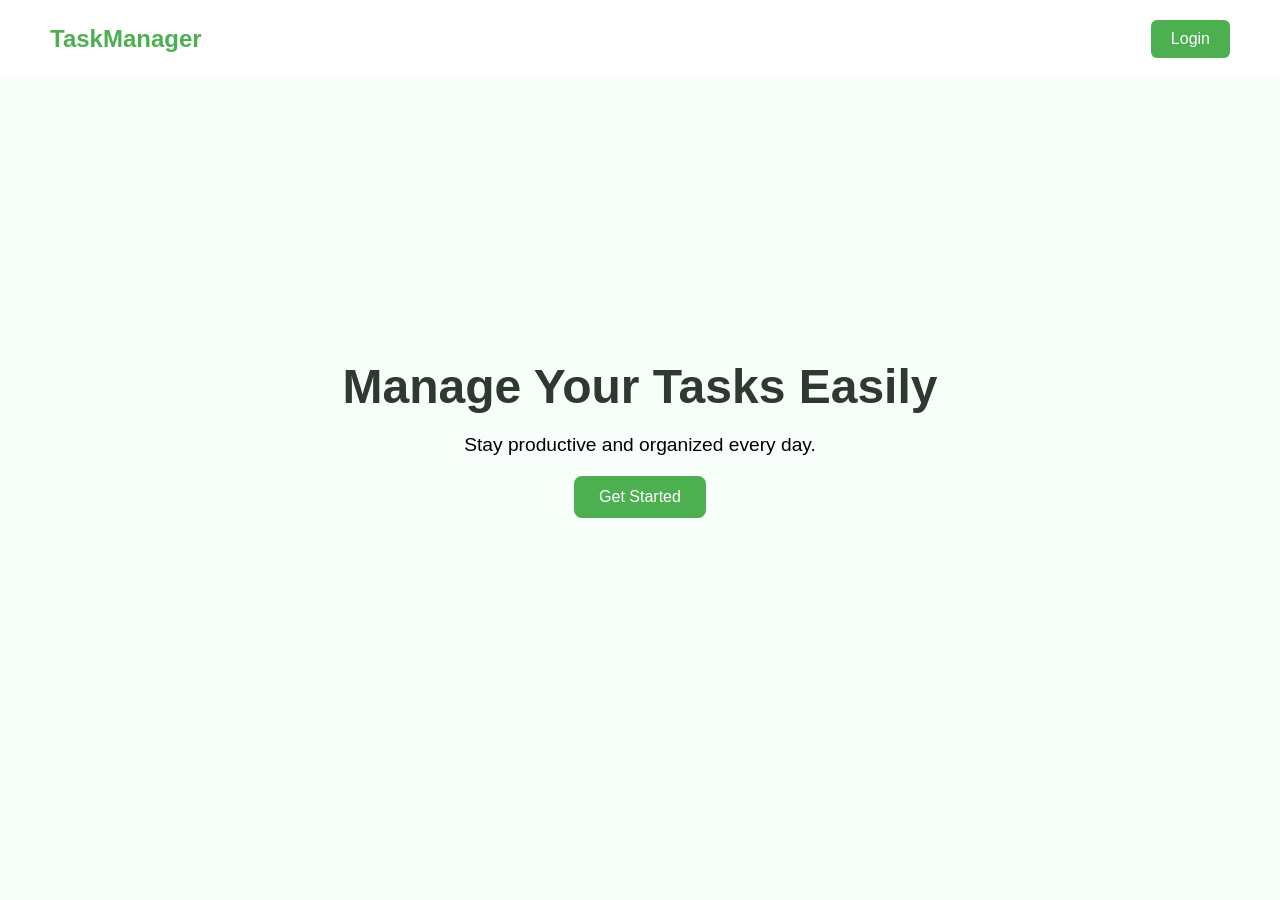
<file: index.html>
<!DOCTYPE html>
<html lang="en">
<head>
    <meta charset="UTF-8">
    <meta name="viewport" content="width=device-width, initial-scale=1.0">
    <title>Task Manager</title>
    <link rel="stylesheet" href="style.css">
</head>
<body>

<header>
    <nav>
        <h2>TaskManager</h2>
        <a href="login.html">Login</a>
    </nav>
</header>

<section class="hero">
    <h1>Manage Your Tasks Easily</h1>
    <p>Stay productive and organized every day.</p>
    <a href="login.html" class="btn">Get Started</a>
</section>

</body>
</html>
</file>
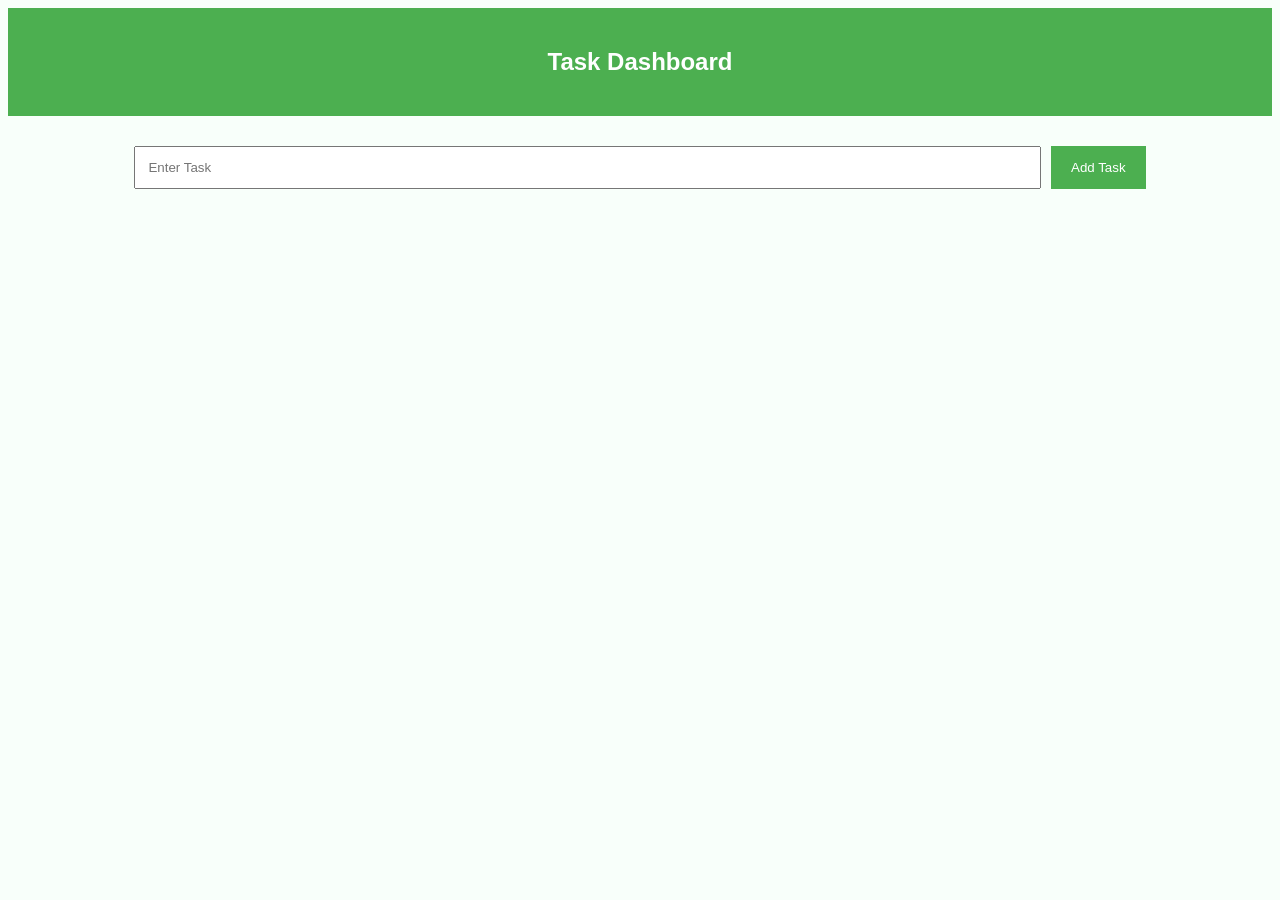
<file: dashboard.html>
<!DOCTYPE html>
<html>
<head>
    <title>Dashboard</title>
    <link rel="stylesheet" href="dashboard.css">
</head>
<body>

<header>
    <h2>Task Dashboard</h2>
</header>

<div class="container">

    <div class="task-form">
        <input type="text" id="taskInput" placeholder="Enter Task">
        <button onclick="addTask()">Add Task</button>
    </div>

    <ul id="taskList"></ul>

</div>

<script src="dashboard.js"></script>

</body>
</html>
</file>
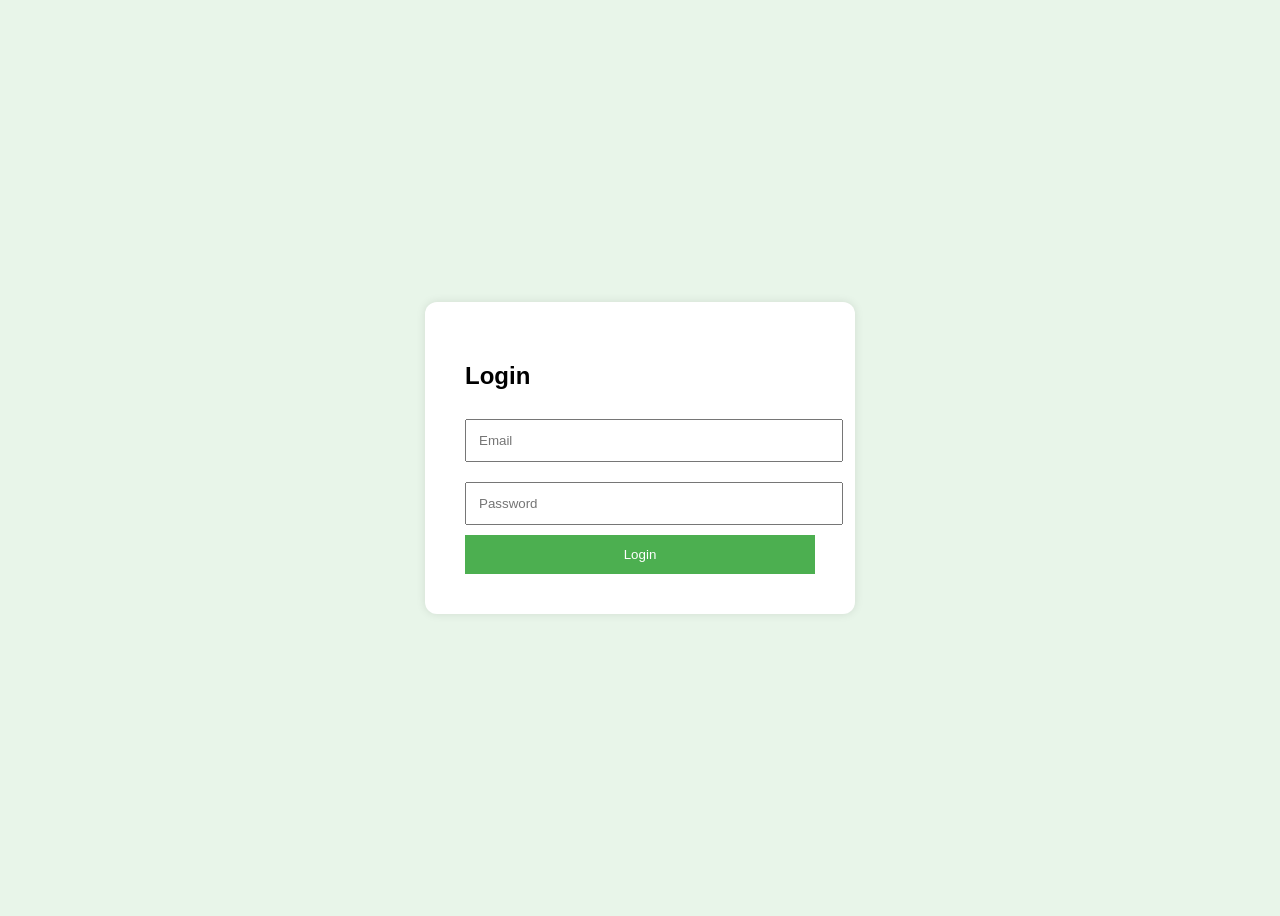
<file: login.html>
<!DOCTYPE html>
<html>
<head>
    <title>Login</title>
    <link rel="stylesheet" href="login.css">
</head>
<body>

<div class="login-box">
    <h2>Login</h2>

    <input type="email" id="email" placeholder="Email">

    <input type="password" id="password" placeholder="Password">

    <button onclick="login()">Login</button>
</div>

<script src="login.js"></script>

</body>
</html>
</file>
<file: style.css>
*{
    margin:0;
    padding:0;
    box-sizing:border-box;
    font-family:Arial,sans-serif;
}

body{
    background:#f8fffa;
}

header{
    background:#ffffff;
    padding:20px 50px;
}

nav{
    display:flex;
    justify-content:space-between;
    align-items:center;
}

nav h2{
    color:#4CAF50;
}

nav a{
    text-decoration:none;
    background:#4CAF50;
    color:white;
    padding:10px 20px;
    border-radius:6px;
}

.hero{
    height:80vh;
    display:flex;
    flex-direction:column;
    justify-content:center;
    align-items:center;
    text-align:center;
}

.hero h1{
    font-size:3rem;
    color:#2E3A2F;
}

.hero p{
    margin:20px 0;
    font-size:1.2rem;
}

.btn{
    background:#4CAF50;
    color:white;
    padding:12px 25px;
    text-decoration:none;
    border-radius:8px;
}
</file>
<file: dashboard.css>
body{
    background:#f8fffa;
    font-family:Arial;
}

header{
    background:#4CAF50;
    color:white;
    text-align:center;
    padding:20px;
}

.container{
    width:80%;
    margin:auto;
    margin-top:30px;
}

.task-form{
    display:flex;
    gap:10px;
}

.task-form input{
    flex:1;
    padding:12px;
}

.task-form button{
    padding:12px 20px;
    background:#4CAF50;
    color:white;
    border:none;
}

ul{
    list-style:none;
    margin-top:20px;
}

li{
    background:white;
    padding:15px;
    margin-bottom:10px;
    display:flex;
    justify-content:space-between;
    border-radius:8px;
}

.completed{
    text-decoration:line-through;
    color:gray;
}
</file>
<file: login.css>
body{
    display:flex;
    justify-content:center;
    align-items:center;
    height:100vh;
    background:#e8f5e9;
    font-family:Arial;
}

.login-box{
    background:white;
    padding:40px;
    width:350px;
    border-radius:12px;
    box-shadow:0 0 10px rgba(0,0,0,0.1);
}

input{
    width:100%;
    padding:12px;
    margin:10px 0;
}

button{
    width:100%;
    padding:12px;
    background:#4CAF50;
    color:white;
    border:none;
    cursor:pointer;
}
</file>
